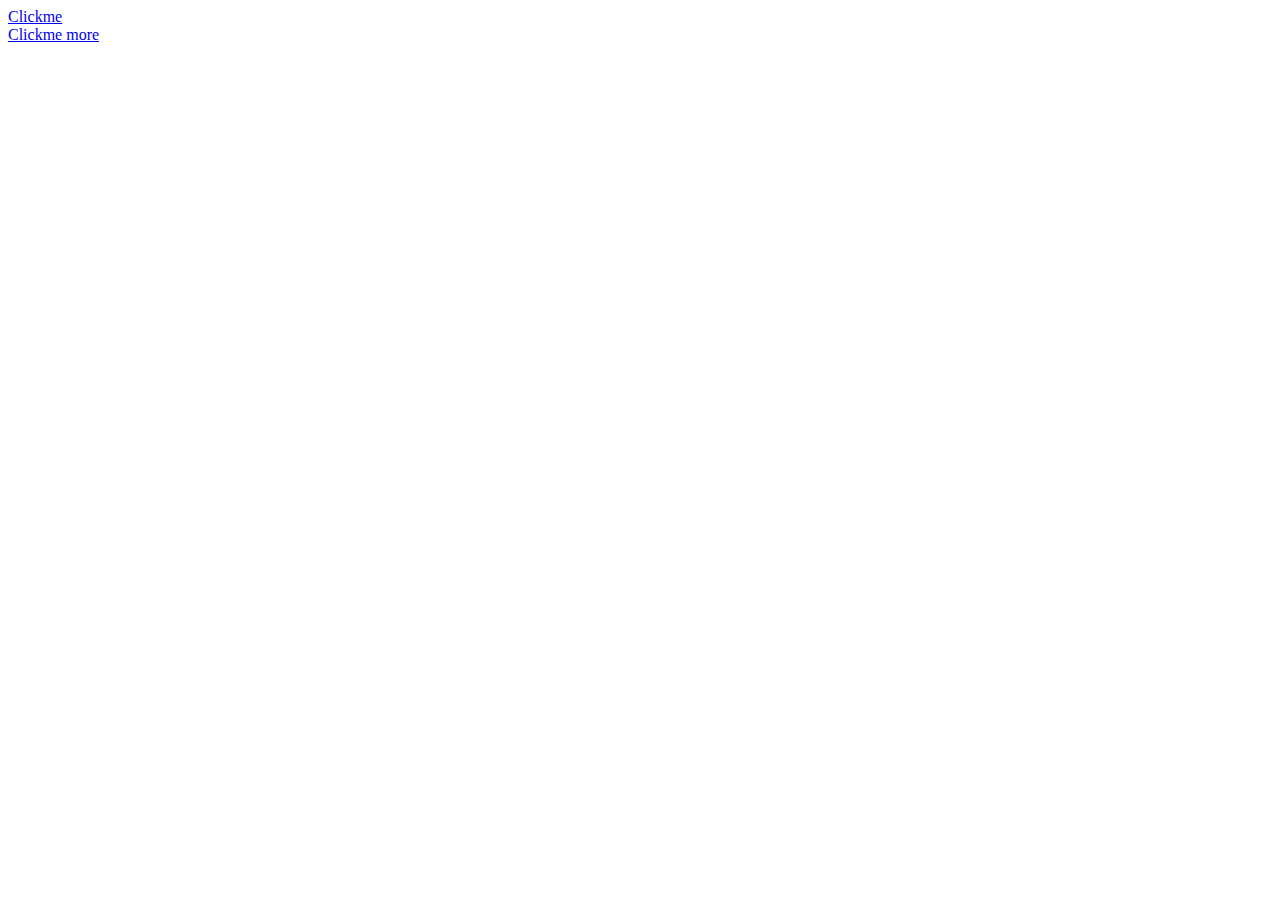
<file: index.html>
<!DOCTYPE html>
<html lang="en">
<head>
    <meta charset="UTF-8">
    <meta name="viewport" content="width=device-width, initial-scale=1.0">
    <title>Document</title>
</head>
<body>
    <a href="./gridtemplate.html">Clickme</a><br>
    <a href="./natuare.html">Clickme more</a>
</body>
</html>
</file>
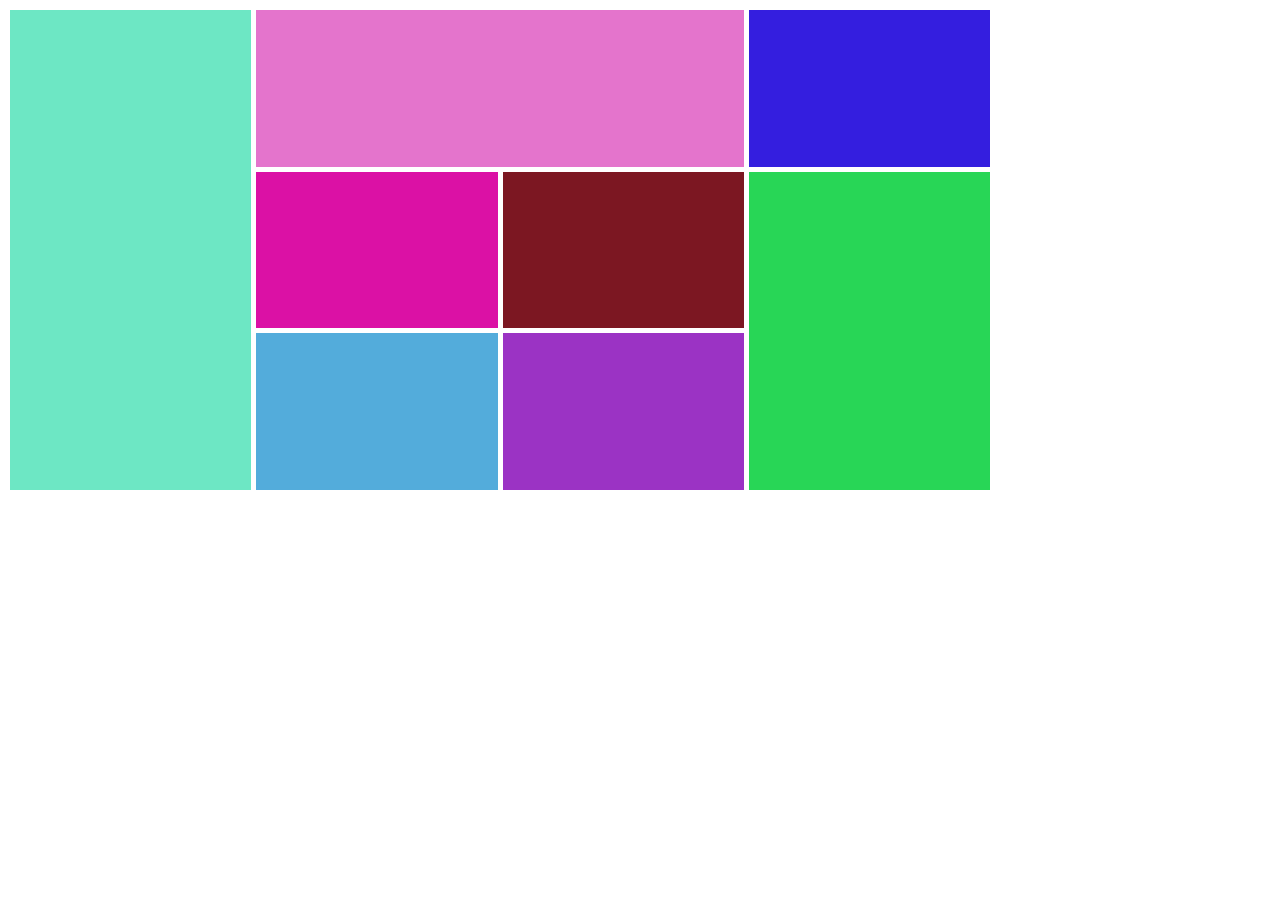
<file: gridtemplate.html>
<!DOCTYPE html>
<html lang="en">
<head>
    <meta charset="UTF-8">
    <meta name="viewport" content="width=device-width, initial-scale=1.0">
    <title>Document</title>
    <link rel="stylesheet" href="./style.css">
</head>
<body>
  <div class="container">
    <div class="item1"></div>
    <div class="item2"></div>
    <div class="item3"></div>
    <div class="item4"></div>
    <div class="item5"></div>
    <div class="item6"></div>
    <div class="item7"></div>
    <div class="item8"></div>
  </div>
</body>
</html>
</file>
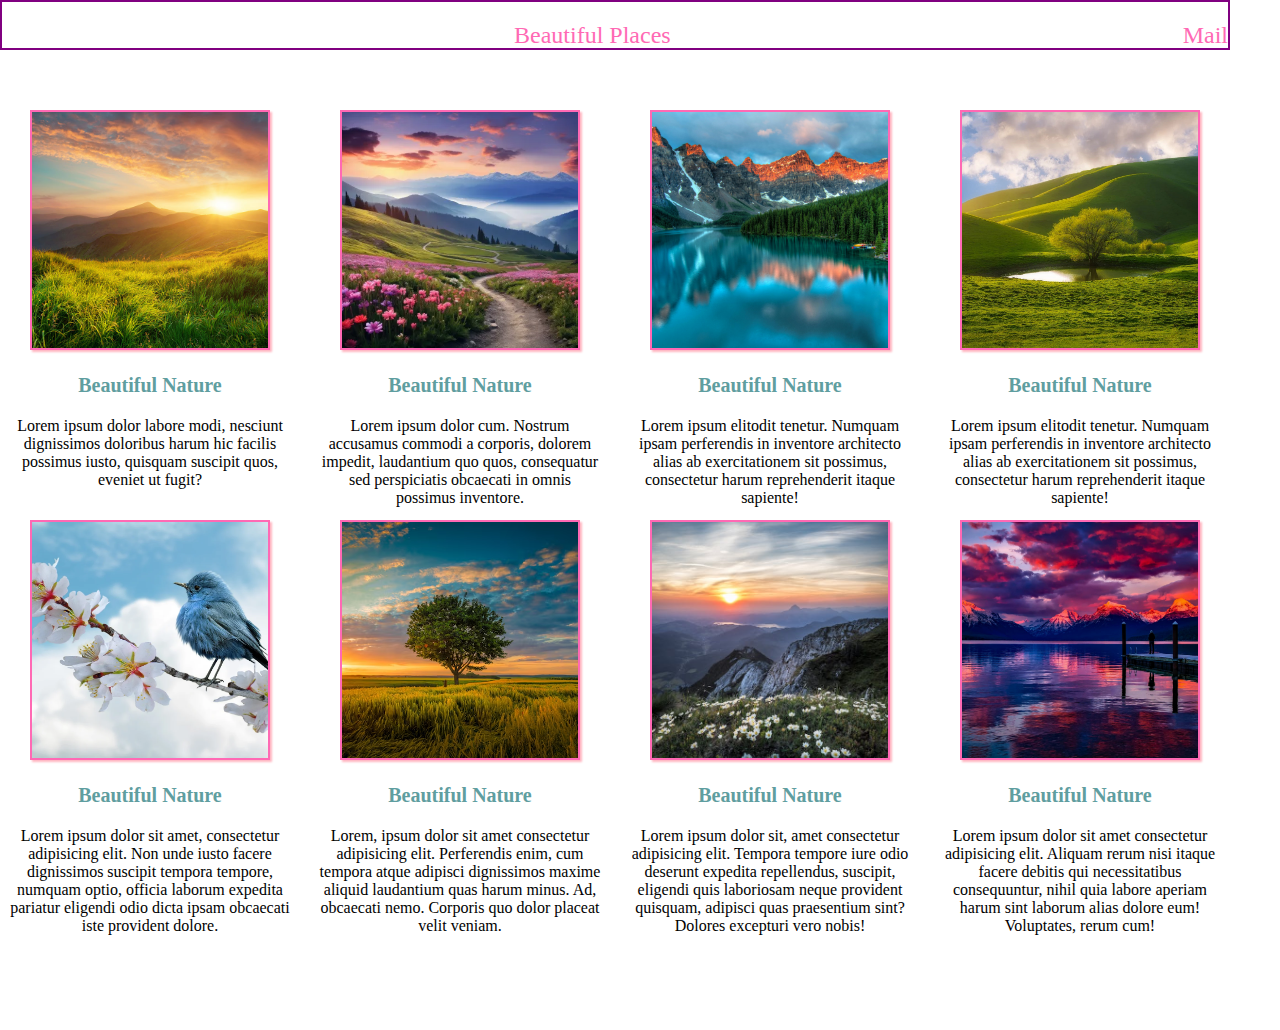
<file: natuare.html>
<!DOCTYPE html>
<html lang="en">
<head>
    <meta charset="UTF-8">
    <meta name="viewport" content="width=device-width, initial-scale=1.0">
    <title>Document</title>
    <link rel="stylesheet" href="./style1.css">
</head>
<body>
   
    <div class="container">
        <section><div class="hamburger">
            <input type="checkbox" name="menu" id="check">
            <label for="check"> <i class="fa-solid fa-bars"></i></label>
                <div class="item">
                    <p class="p">Back to Menu</p>
                    <p class="p">Address details</p>
                    <p class="p">Login</p>
                </div>
            </div>
            <div class="mail">Mail</div>
            <div class="text animate_animated animate_rotateIn">Beautiful Places</div>
        </section>
        <div class="BeautifulPlaces">
            <img src="./img1.jpg">
            <h3 class="animate_animated animate_zoomIn">Beautiful Nature</h3>
            <p>Lorem ipsum dolor  labore modi, nesciunt dignissimos doloribus harum hic facilis possimus iusto, quisquam suscipit quos, eveniet ut fugit?</p>
        </div>
        <div class="BeautifulPlaces">
          <img src="./img2.webp" >
          <h3 class="animate_animated animate_zoomIn">Beautiful Nature</h3>
          <p>Lorem ipsum dolor cum. Nostrum accusamus commodi a corporis, dolorem impedit, laudantium quo quos, consequatur sed perspiciatis obcaecati in omnis possimus inventore.</p>
      </div>
      <div class="BeautifulPlaces">
        <img src="./img3.jpg">
        <h3 class="animate_animated animate_zoomIn">Beautiful Nature</h3>
        <p>Lorem ipsum elitodit tenetur. Numquam ipsam perferendis in inventore architecto alias ab exercitationem sit possimus, consectetur harum reprehenderit itaque sapiente!</p>
      </div>
      <div class="BeautifulPlaces">
        <img src="./img4.jpg">
        <h3 class="animate_animated animate_zoomIn">Beautiful Nature</h3>
        <p>Lorem ipsum elitodit tenetur. Numquam ipsam perferendis in inventore architecto alias ab exercitationem sit possimus, consectetur harum reprehenderit itaque sapiente!</p>
      </div>
      <div class="BeautifulPlaces">
        <img src="./img5.webp">
        <h3 class="animate_animated animate_zoomIn">Beautiful Nature</h3>
        <p>Lorem ipsum dolor sit amet, consectetur adipisicing elit. Non unde iusto facere dignissimos suscipit tempora tempore, numquam optio, officia laborum expedita pariatur eligendi odio dicta ipsam obcaecati iste provident dolore.</p>
      </div>
      <div class="BeautifulPlaces">
      <img src="./img6.avif">
      <h3 class="animate_animated animate_zoomIn">Beautiful Nature</h3>
      <p>Lorem, ipsum dolor sit amet consectetur adipisicing elit. Perferendis enim, cum tempora atque adipisci dignissimos maxime aliquid laudantium quas harum minus. Ad, obcaecati nemo. Corporis quo dolor placeat velit veniam. </p>
      </div>
      <div class="BeautifulPlaces">
      <img src="./img7.jpeg">
      <h3 class="animate_animated animate_zoomIn">Beautiful Nature</h3>
      <p>Lorem ipsum dolor sit, amet consectetur adipisicing elit. Tempora tempore iure odio deserunt expedita repellendus, suscipit, eligendi quis laboriosam neque provident quisquam, adipisci quas praesentium sint? Dolores excepturi vero nobis!</p>
      </div>
      <div class="BeautifulPlaces">
      <img src="./img8.jpg">
      <h3 class="animate_animated animate_zoomIn">Beautiful Nature</h3>
      <p>Lorem ipsum dolor sit amet consectetur adipisicing elit. Aliquam rerum nisi itaque facere debitis qui necessitatibus consequuntur, nihil quia labore aperiam harum sint laborum alias dolore eum! Voluptates, rerum cum!</p>
      </div>
      </div>
      
      
      
      
      
      
      
      
          </div>
      
      
      
      
      
      </body>
      </html>
</file>
<file: style.css>
body{
    margin: 0;
}
*{
    box-sizing: border-box;
}

.container{
   display: grid;
   grid-gap: 5px;
   grid-template-columns: 1fr 1fr 1fr 1fr;
   grid-template-rows: repeat(3, 1fr);
   width: 1000px;
   height: 500px;
   padding: 10px;
  
}
.item1{
    grid-row: 1/4;
    background-color: rgb(109, 231, 196);
}
.item2{
    grid-column: 2/4;
    background-color: rgb(228, 116, 204);
}
.item3{
   
    background-color: rgb(52, 30, 223);
}
.item4{
    grid-column: 2/3;
    background-color: rgb(219, 17, 165);
}
.item5{
    grid-column: 3/4;
    background-color: rgb(124, 23, 34);
}
.item6{
    grid-column: 4/5;
   grid-row: 2/4;
    background-color: rgb(40, 214, 86);
}
.item7{
   grid-column: 2/3;
    background-color: rgb(83, 172, 219);
}

.item8{
    grid-column: 3/4;
    background-color: rgb(155, 51, 196);
}
</file>
<file: style1.css>
body{
    width: 100vh;
    margin: 0px;
    padding: 0px;
  }
  *{
    box-sizing: border-box;
  }
  .container{
    display: grid;
    grid-gap: 10px;
    grid-template-columns: repeat(4,300px);
    grid-template-rows: 100px 400px 400px 100px;
   
  }
  .BeautifulPlaces{
  text-align: center;
  }
  img{
    width: 80%;
    height: 60%;
    border: 2px solid hotpink;
    box-shadow: 2px 2px 2px lightpink;
    object-fit: cover;
    transition: transform 1s ease,filter 0.5s ease;
  }
  section{
    grid-column:1/5;
    grid-template-rows: 50px;
      border: 2px solid purple; 
     width: 100%;
     height: 50px;
    
  }
  
  
  .text{
    text-align: center;
    color: hotpink;
    font-size: 1.5rem;
  }
  .mail{
    float: right;
    font-size: 1.5rem;
    color: hotpink;
   
  }
  .hamburger{
       width: 100%;
       float: left;
       padding: 10px;
  }
  h3{
    text-align: center;
    color: black;
    color: cadetblue;
    font-size: 20px;
  }
  .item{
    padding: 2px;
    margin: 1px;
    text-align: center;
    background-color: rgb(192, 190, 191);
    display: none;
    width: 100px;
    left:-300px;
    transition:all 0.5s ease-in;
  }
  input{
    display: none;
  }
  .hamburger:hover>div{
    display: block;
  
  }
  .p:hover{
    background-color: lightcoral;
    color: white;
  }
  img:hover {
    transform: scale(1.2);
    filter: brightness(80%); 
  }
  p{
    display: inline-block;
    margin: 0 0.5rem;
  white-space: normal;
    animation: rubberBand; 
    animation-duration: 2s;
   text-align: center;
  }
  .animate_animated.animate_zoomIn {
    --animate-duration: 2s;
  }
  :root {
    --animate-duration: 800ms;
    --animate-delay: 0.9s;
  }
  .animate_animated.animate_rotateIn {
    --animate-duration: 2s;
  }
</file>
